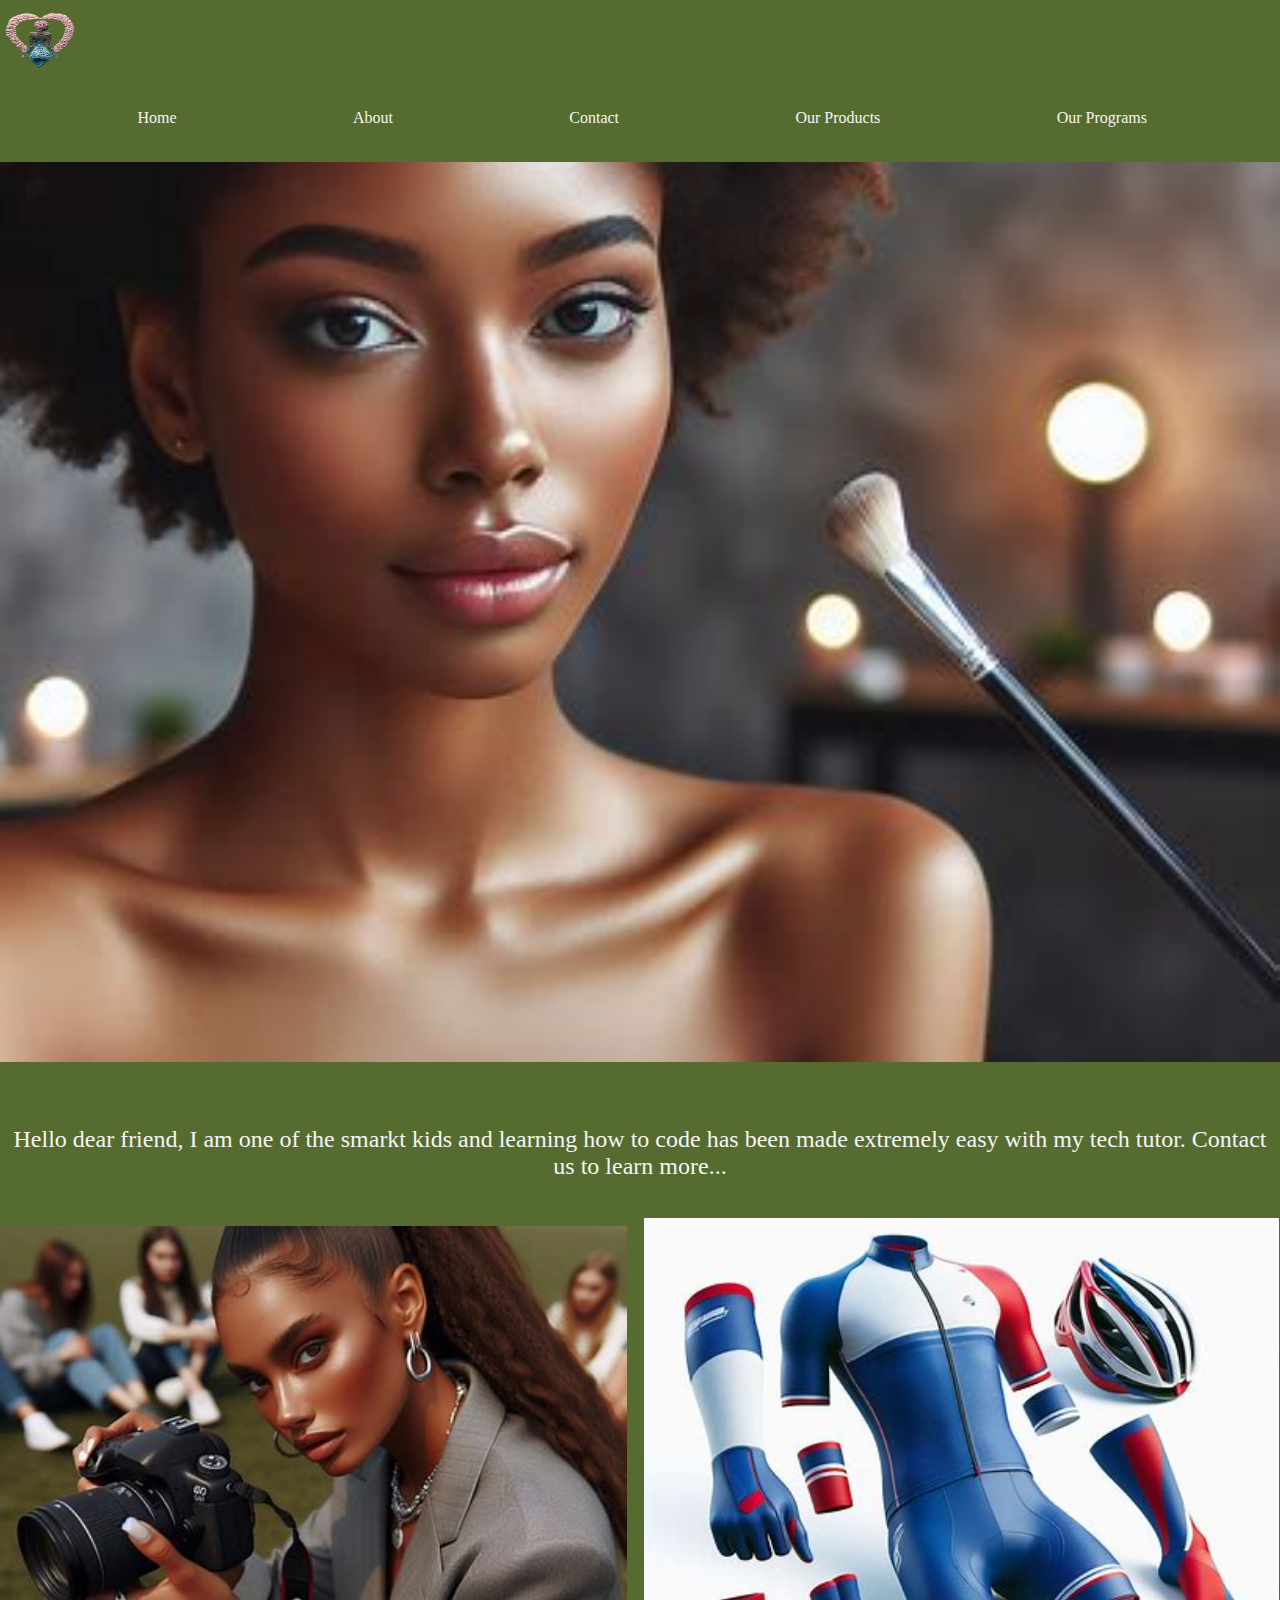
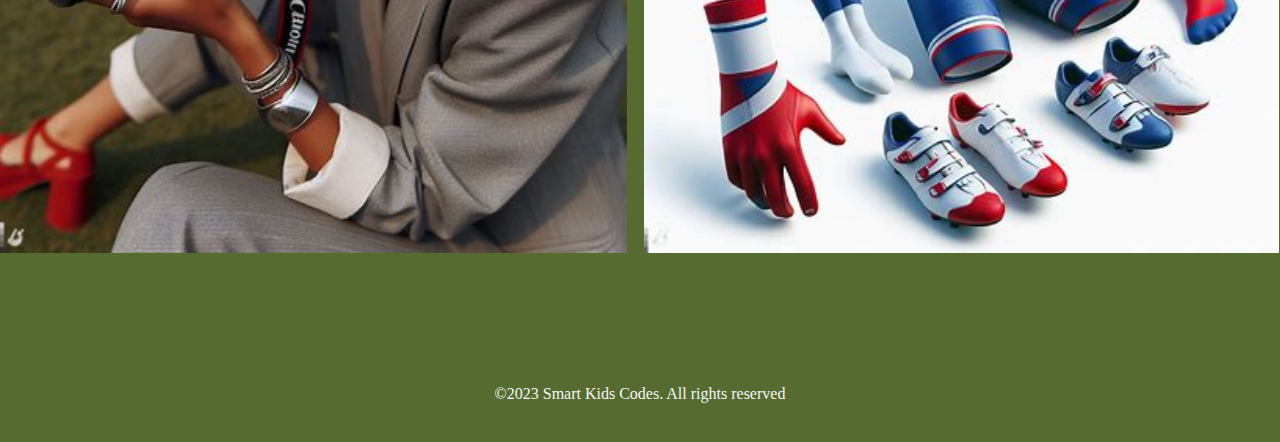
<file: index.html>
<!DOCTYPE html>
<html lang="en">
<head>
    <meta charset="UTF-8">
    <meta name="viewport" content="width=device-width, initial-scale=1.0">
    <title>Advanced Coding Class</title>
    <link rel="stylesheet" href="style.css">
</head>
<body>
    <div class="container">
      <nav>
         <div class="logo">
          <a href="index.html"> <img src="logo.png"  alt="logo"></a>
         </div>
            <div class="navlinks">
                <ul>
                <li> <a href="index.html">Home</a> </li> 
                <li> <a href="about.html">About</a> </li> 
                <li> <a href="contact.html">Contact</a> </li> 
                <li> <a href="ourproducts.html">Our Products</a> </li> 
                <li> <a href="ourprograms.html">Our Programs</a> </li> 
                 
                



           
         <section class="header"></div>  
           <div class="bg"></div>
            
         </div>
     <section>

     <div class="home"></div>
    <div class="welcome">
        <p>Hello dear friend, I am one of the smarkt kids and learning how to code has
             been made extremely easy with my tech tutor. Contact us to learn more... </p>
         </div>
        </div>
        <div class="image">
            <div class="images"></div>
            <img src="OIG (75).jpg" width="49%" alt="image">
            <img src="OIG 4 .jpg" style="margin-left: 1%; width: 49.6%;" alt="image">
        </div>
      </div>
           
            
          
    <footer>
        <p>&copy;2023 Smart Kids Codes. All rights reserved</p>
    </footer>
    
    </body>
    
    
    
    
        </nav>
    </div>
</body>
</html>
</file>
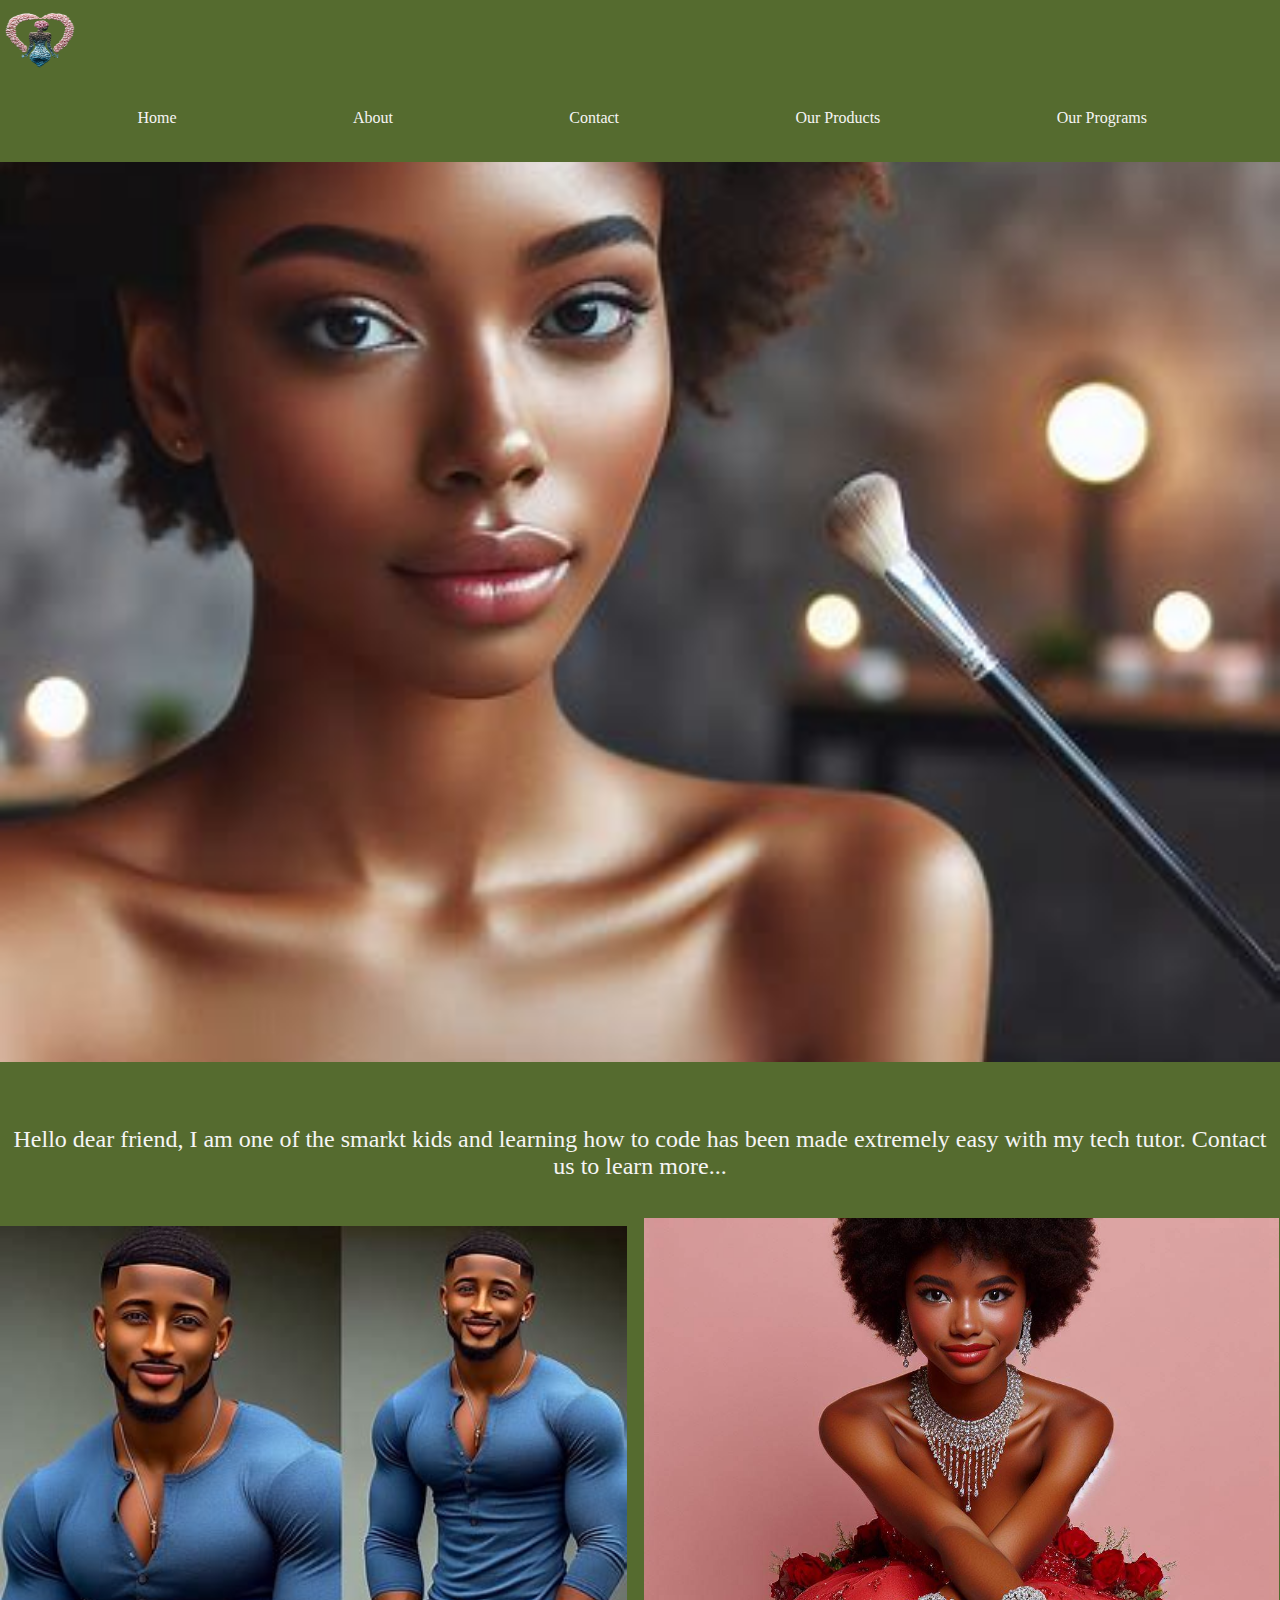
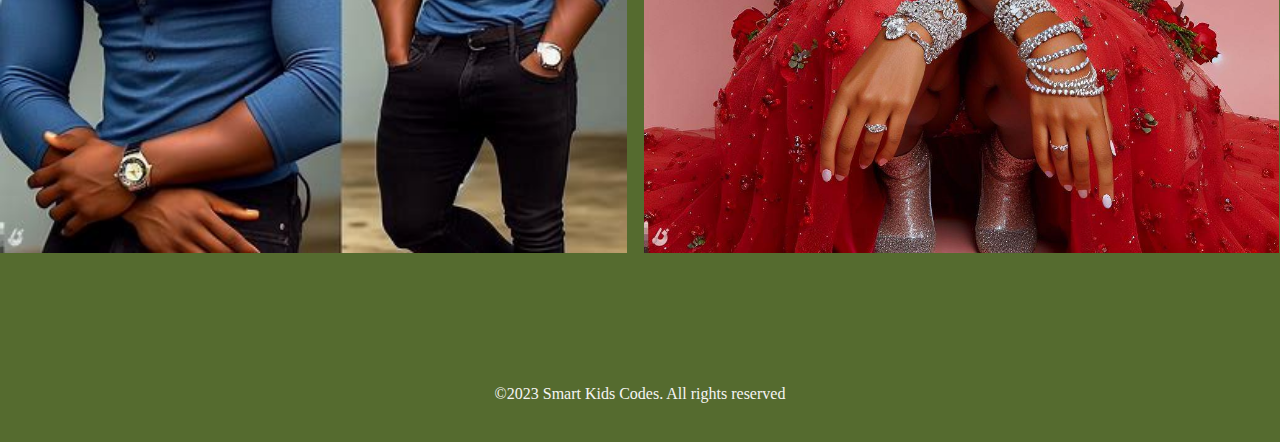
<file: about.html>
<!DOCTYPE html>
<html lang="en">
<head>
    <meta charset="UTF-8">
    <meta name="viewport" content="width=device-width, initial-scale=1.0">
    <title>Advanced Coding Class</title>
    <link rel="stylesheet" href="style.css">
</head>
<body>
    <div class="container">
      <nav>
         <div class="logo">
          <a href="about.html"> <img src="logo.png"  alt="logo"></a>
         </div>
            <div class="navlinks">
                <ul>
                <li> <a href="index.html">Home</a> </li> 
                <li> <a href="about.html">About</a> </li> 
                <li> <a href="contact.html">Contact</a> </li> 
                <li> <a href="ourproducts.html">Our Products</a> </li> 
                <li> <a href="ourprograms.html">Our Programs</a> </li> 
                 
                



           
         <section class="header"></div>  
           <div class="bg"></div>

         </div>
     <section>

     <div class="home"></div>
    <div class="welcome">
        <p>Hello dear friend, I am one of the smarkt kids and learning how to code has
             been made extremely easy with my tech tutor. Contact us to learn more... </p>
         </div>
        </div>
        <div class="image">
            <div class="images"></div>
            <img src="OIG 5 .jpg" width="49%" alt="image">
            <img src="OIG 6 .jpg" style="margin-left: 1%; width: 49.6%" alt="image">
        </div>
      </div>
           
            
          
    <footer>
        <p>&copy;2023 Smart Kids Codes. All rights reserved</p>
    </footer>
    
    </body>
    
    
    
    
        </nav>
    </div>
</body>
</html>
</file>
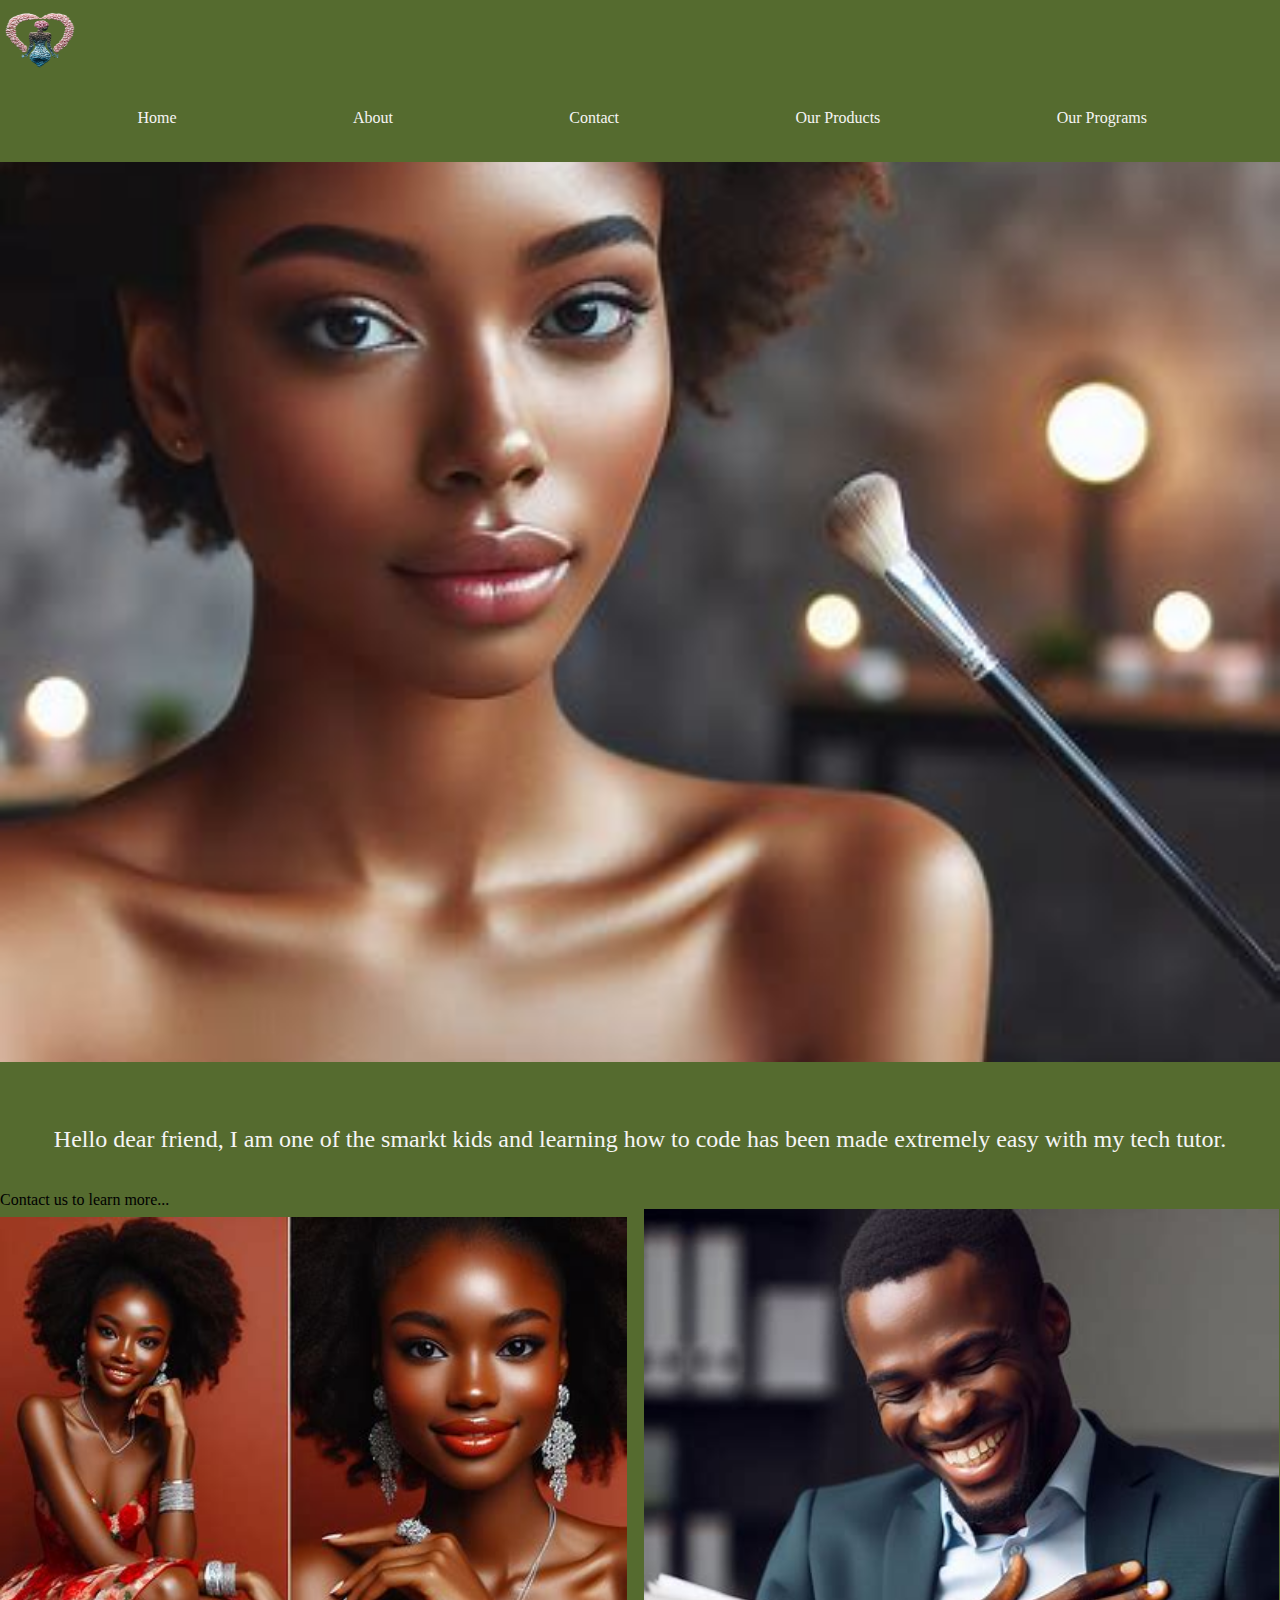
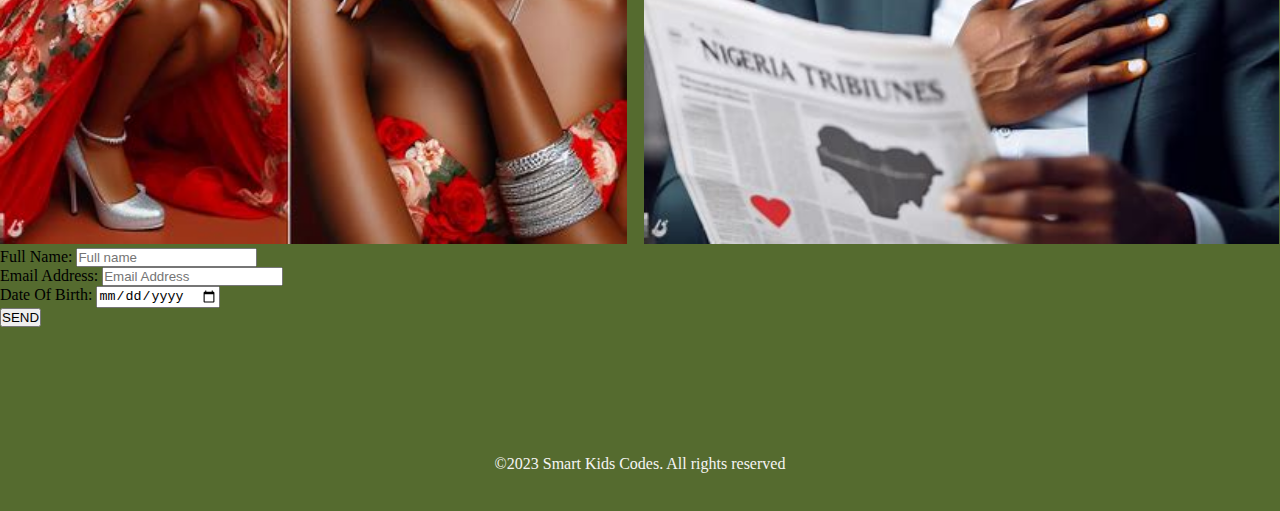
<file: contact.html>
<!DOCTYPE html>
<html lang="en">
<head>
    <meta charset="UTF-8">
    <meta name="viewport" content="width=device-width, initial-scale=1.0">
    <title>Advanced Coding Class</title>
    <link rel="stylesheet" href="style.css">
</head>
<body>
    <div class="container">
      <nav>
         <div class="logo">
          <a href="contact.html"> <img src="logo.png"  alt="logo"></a>
         </div>
            <div class="navlinks">
                <ul>
                <li> <a href="index.html">Home</a> </li> 
                <li> <a href="about.html">About</a> </li> 
                <li> <a href="contact.html">Contact</a> </li> 
                <li> <a href="ourproducts.html">Our Products</a> </li> 
                <li> <a href="ourprograms.html">Our Programs</a> </li> 
                 
                



           
         <section class="header"></div>  
           <div class="bg"></div>

         </div>
     <section>

     <div class="home"></div>
    <div class="welcome">
        <p>Hello dear friend, I am one of the smarkt kids and learning how to code has
             been made extremely easy with my tech tutor.</p>
           <b></b>  Contact us to learn more...</b> 
    </div>
   </div>

        <div class="image">
            <div class="images">
            <img src="OIG 2 .jpg" width="49%" alt="image">
            <img src="OIG 3 .jpg" style="margin-left: 1%; width: 49.6%" alt="image">
        </div>
  </div>
           
        <div class="forms"></div>      
   <form>
       <label for="fname">Full Name: </label>  <input type="text" id="fname" placeholder="Full name" required><br>
       <label for="email">Email Address: </label>  <input type="email" id="email" placeholder="Email Address" required><br>
       <label for=" dob"  >Date Of Birth: </label>  <input type="date" id="dob" placeholder="Date Of Birth" required><br>
       <input type="submit" value="SEND">
  </form>
</div>
  
  
  
  <footer>
        <p>&copy;2023 Smart Kids Codes. All rights reserved</p>
    </footer>
    
    </body>
    
    
    
    
        </nav>
    </div>
</body>
</html>
</file>
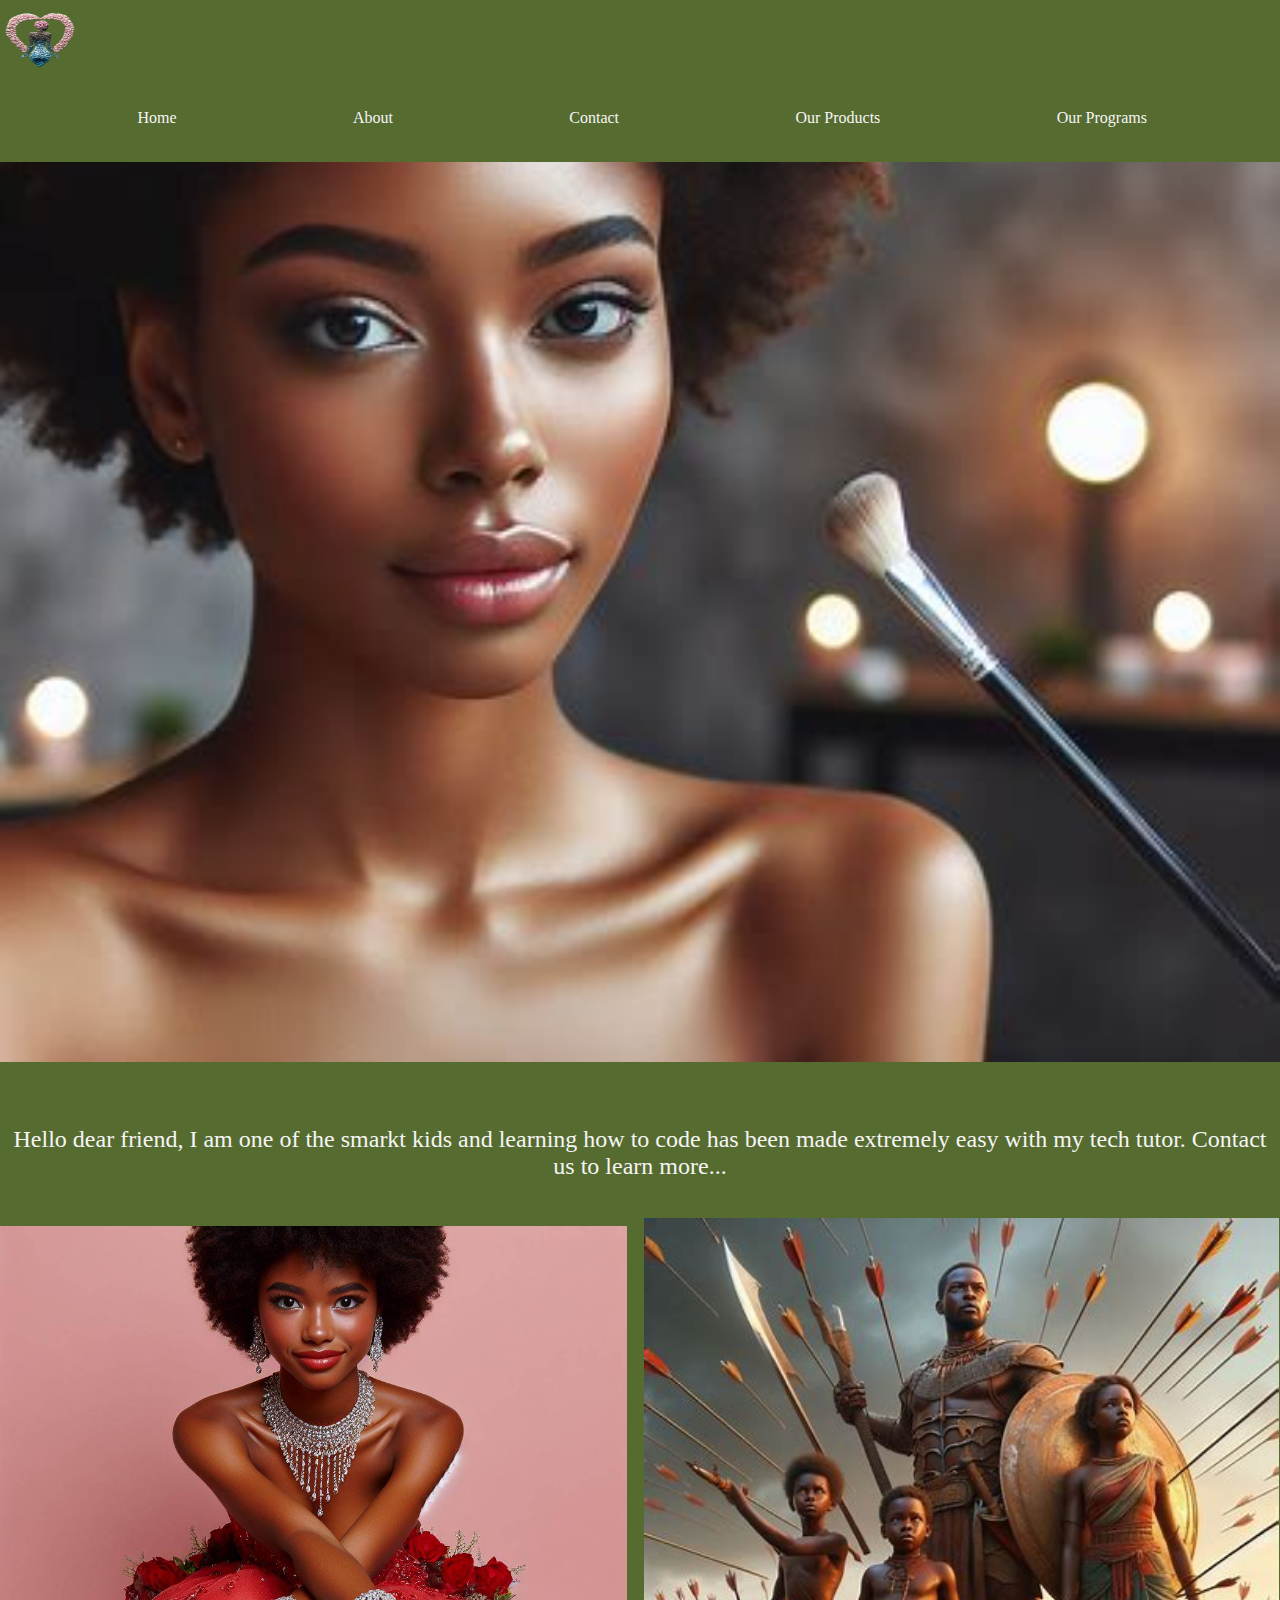
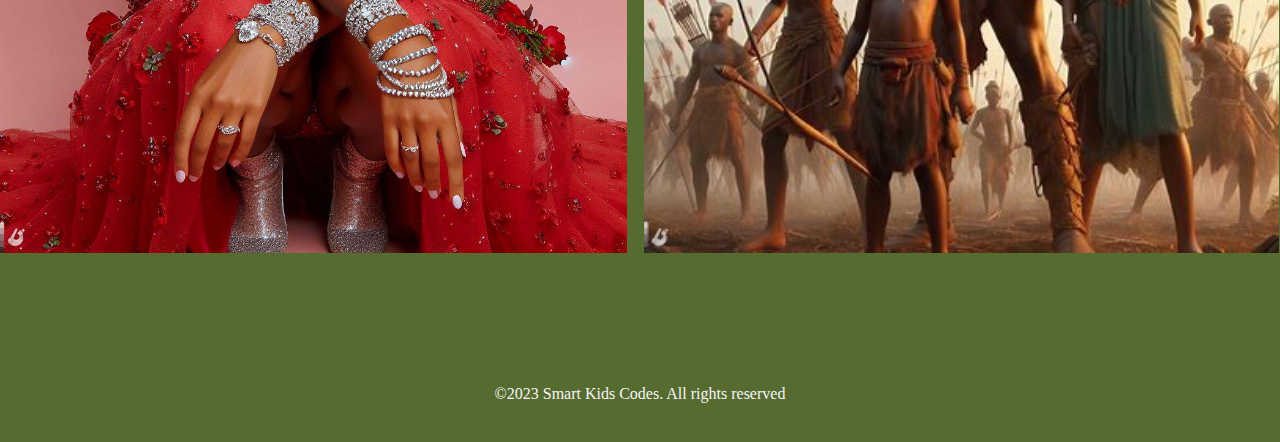
<file: ourproducts.html>
<!DOCTYPE html>
<html lang="en">
<head>
    <meta charset="UTF-8">
    <meta name="viewport" content="width=device-width, initial-scale=1.0">
    <title>Advanced Coding Class</title>
    <link rel="stylesheet" href="style.css">
</head>
<body>
    <div class="container">
      <nav>
         <div class="logo">
          <a href="ourproducts.html"> <img src="logo.png"  alt="logo"></a>
         </div>
            <div class="navlinks">
                <ul>
                <li> <a href="index.html">Home</a> </li> 
                <li> <a href="about.html">About</a> </li> 
                <li> <a href="contact.html">Contact</a> </li> 
                <li> <a href="ourproducts.html">Our Products</a> </li> 
                <li> <a href="ourprograms.html">Our Programs</a> </li> 
                 
                



           
         <section class="header"></div>  
           <div class="bg">
            
           </div>
         </div>
     <section>

     <div class="home"></div>
    <div class="welcome">
        <p>Hello dear friend, I am one of the smarkt kids and learning how to code has
             been made extremely easy with my tech tutor. Contact us to learn more... </p>
         </div>
        </div>
        <div class="image">
            <div class="images"></div>
            <img src="OIG 6 .jpg" width="49%" alt="image">
            <img src="OIG 7 .jpg" style="margin-left: 1%; width: 49.6%" alt="image">
        </div>
      </div>
           
            
          
    <footer>
        <p>&copy;2023 Smart Kids Codes. All rights reserved</p>
    </footer>
    
    </body>
    
    
    
    
        </nav>
    </div>
</body>
</html>
</file>
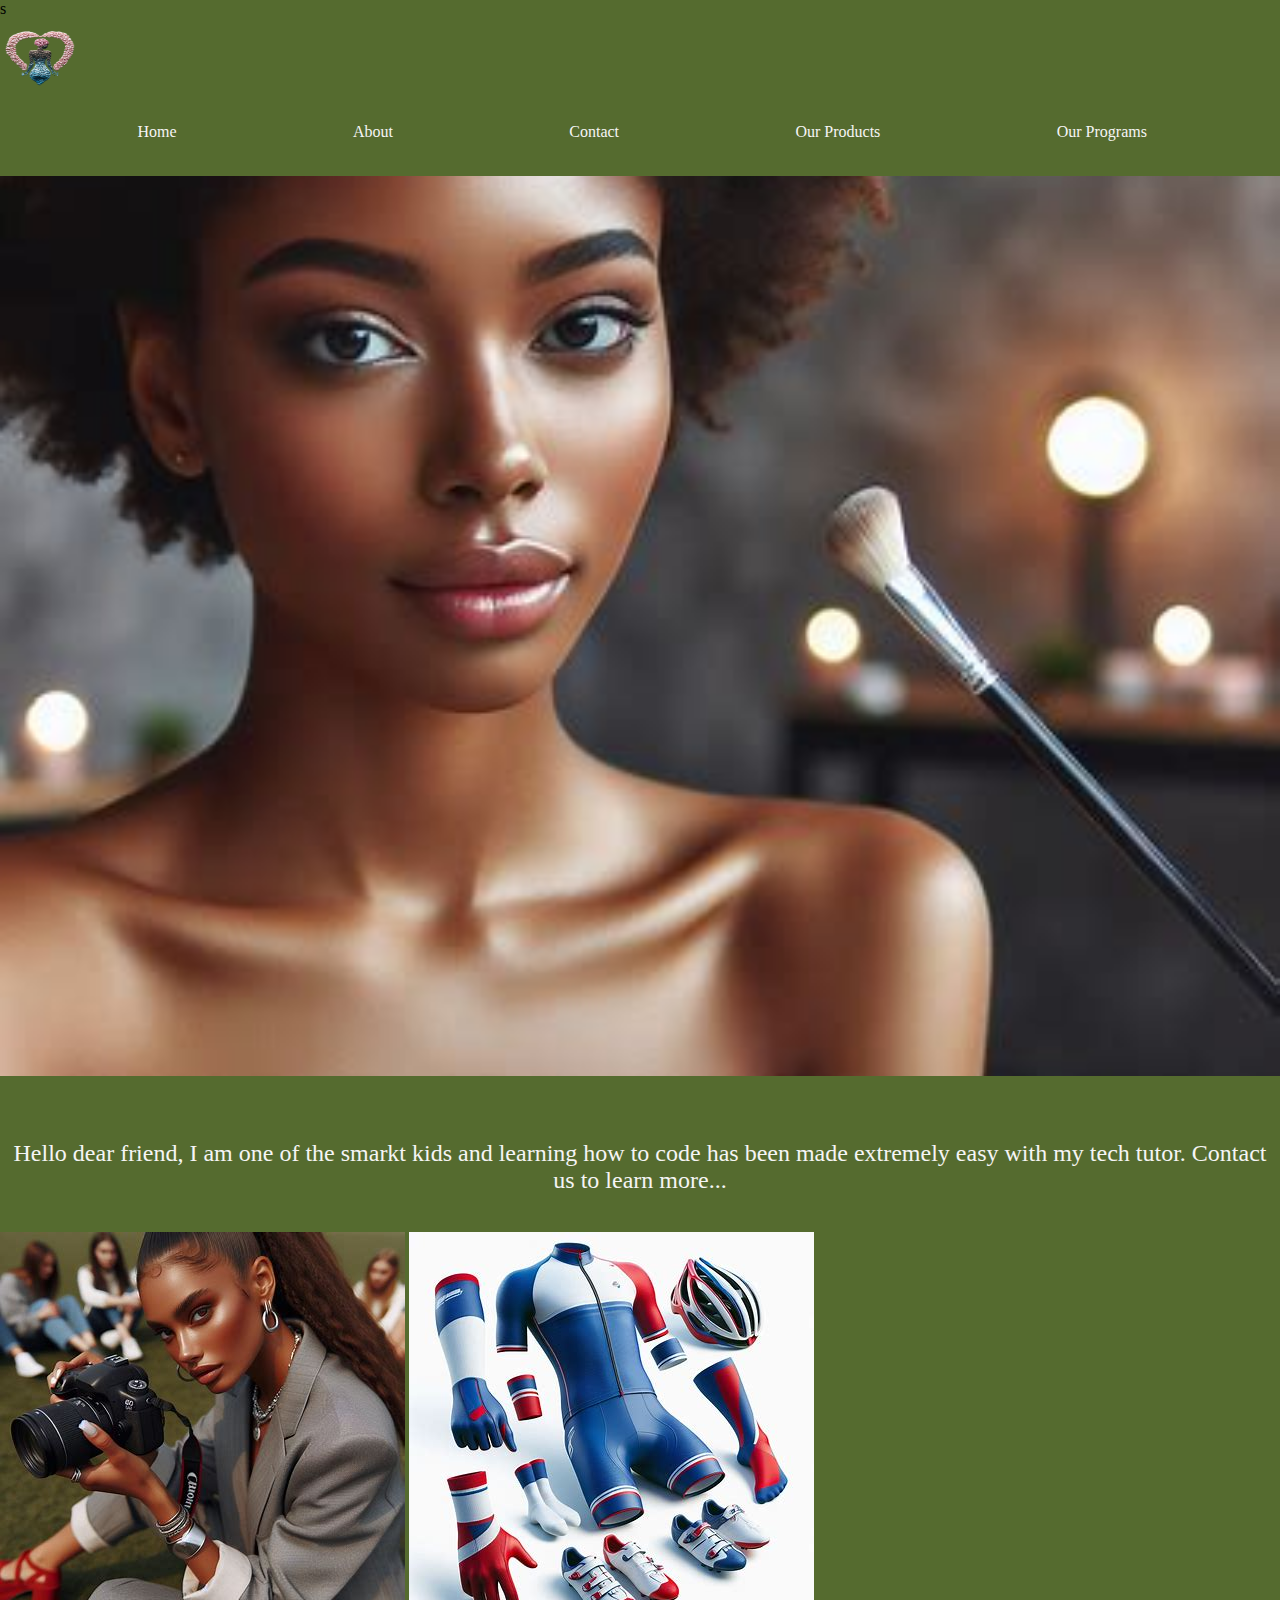
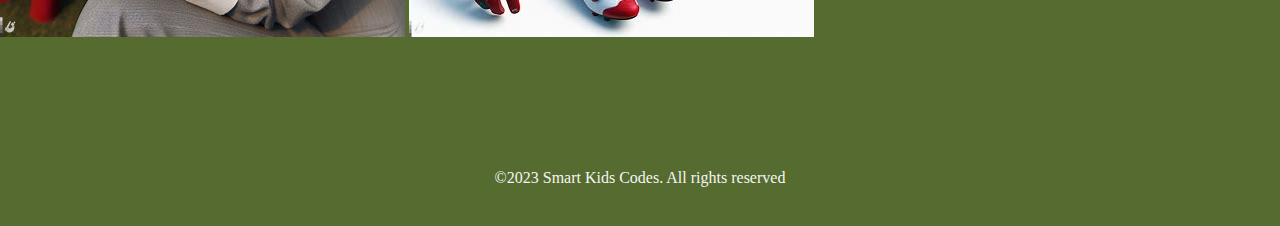
<file: ourprograms.html>
s<!DOCTYPE html>
<html lang="en">
<head>
    <meta charset="UTF-8">
    <meta name="viewport" content="width=device-width, initial-scale=1.0">
    <title>Advanced Coding Class</title>
    <link rel="stylesheet" href="style.css">
</head>
<body>
    <div class="container">
      <nav>
         <div class="logo">
          <a href="ourprograms.html"> <img src="logo.png"  alt="logo"></a>
         </div>
            <div class="navlinks">
                <ul>
                <li> <a href="index.html">Home</a> </li> 
                <li> <a href="about.html">About</a> </li> 
                <li> <a href="contact.html">Contact</a> </li> 
                <li> <a href="ourproducts.html">Our Products</a> </li> 
                <li> <a href="ourprograms.html">Our Programs</a> </li> 
                 
                



           
         <section class="header"></div>  
           <div class="bg"></div>
            
         </div>
     <section>

     <div class="home"></div>
    <div class="welcome">
        <p>Hello dear friend, I am one of the smarkt kids and learning how to code has
             been made extremely easy with my tech tutor. Contact us to learn more... </p>
         </div>
        </div>
        <div class="image">
            <div class="images"></div>
            <img src="OIG (75).jpg"  alt="image">
            <img src="OIG 4 .jpg"  alt="image">
        </div>
      </div>
           
            
          
    <footer>
        <p>&copy;2023 Smart Kids Codes. All rights reserved</p>
    </footer>
    
    </body>
    
    
    
    
        </nav>
    </div>
</body>
</html>
</file>
<file: style.css>
*{
       margin: 0%;
       padding: 0%   
}

body{
    background-color: darkolivegreen;
}

.header{
    min-height: 100vh;
    width: 100%;
    background-image: url(header.jpg);
    background-size: cover;
    background-position: center;
    position: relative;
}

nav img{
width: 80px;
height: 60px;
margin-top: 10px;
margin-left: -2%;
}

.welcome p{
color: whitesmoke;
font-size: x-large;
text-align: center;
margin-top: 5%;
margin-bottom: 3%;
}

.navlinks li{
display: inline-flex;
padding: 10px;
margin-left: 8%;
}

nav a{
    list-style: none;
    text-decoration: none;
    margin: 25px;
    color: whitesmoke;
}

footer{
margin-top: 10%;
text-align: center;
color: whitesmoke;
padding-bottom: 3%;
}
</file>
